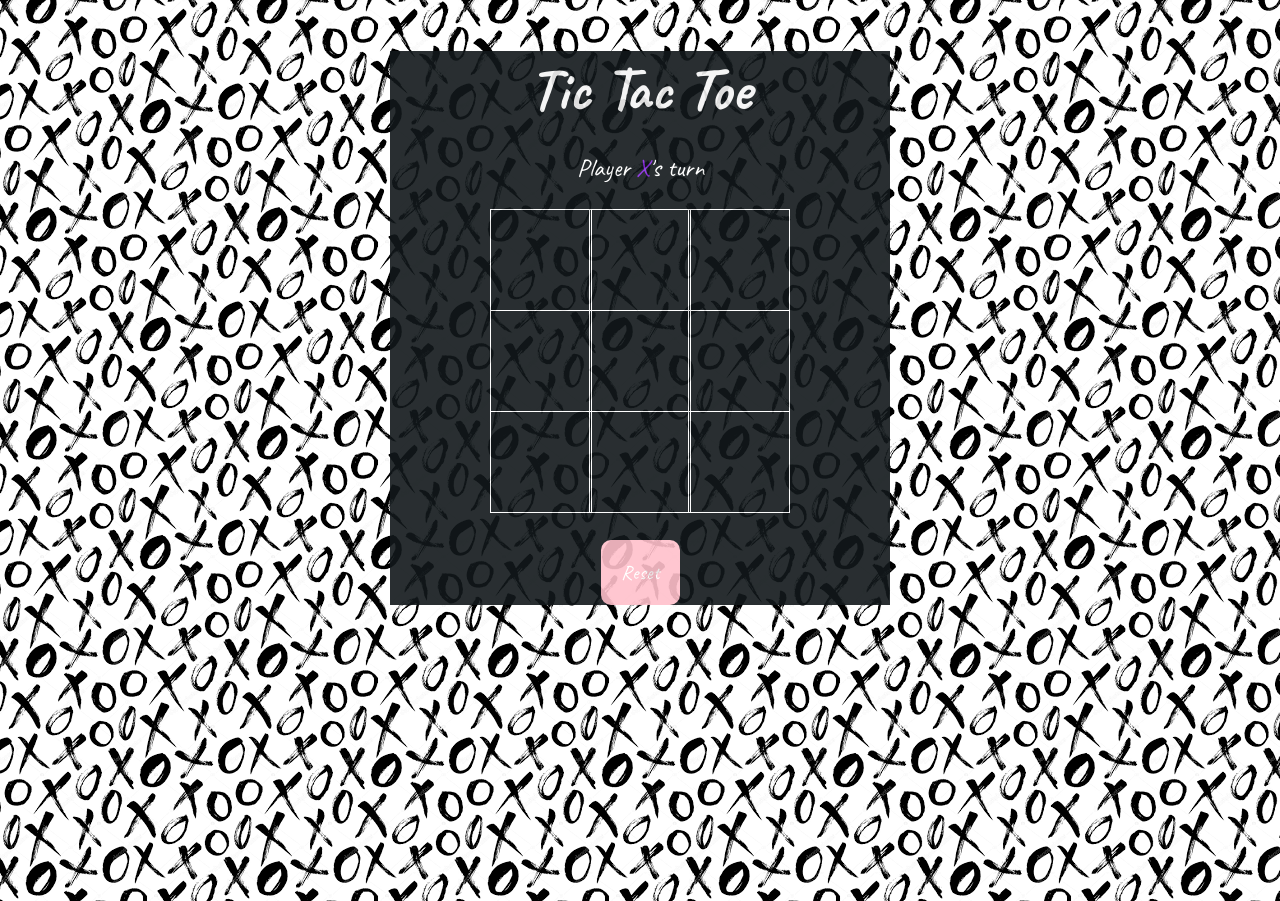
<file: index.html>
<!DOCTYPE html>
<html lang="en">
<head>
    <meta charset="UTF-8">
    <meta http-equiv="X-UA-Compatible" content="IE=edge">
    <meta name="viewport" content="width=device-width, initial-scale=1.0">
    <link rel="stylesheet" type="text/css" href="styles.css">
    <link rel="preconnect" href="https://fonts.googleapis.com">
    <link rel="preconnect" href="https://fonts.gstatic.com" crossorigin>
    <link href="https://fonts.googleapis.com/css2?family=Caveat&family=Roboto+Slab:wght@100&display=swap" rel="stylesheet">
    <title>Tic-Tac-Toe</title>
</head>
<body>
   
    <main class="background">
        <div  id="platform">
            <section class="title">
                <h1>Tic Tac Toe</h1>
            </section>
            <section class="display">
                Player <span id="playerLetter" class="display-player playerX">X</span>'s turn
            </section>
            <section class="container">
                <div class="tile"></div>
                <div class="tile"></div>
                <div class="tile"></div>
                <div class="tile"></div>
                <div class="tile"></div>
                <div class="tile"></div>
                <div class="tile"></div>
                <div class="tile"></div>
                <div class="tile"></div>
            
            </section>
        <section class="display announcer"></section>
        <section class="controls">
            <button id="reset">Reset</button>
            
        </section>
       </div>
    </main>
   <script src="./index.js"></script>
</body>
</html>
</file>
<file: styles.css>
*
  {
    padding: 0;
    margin: 0;
    /* font-family: 'Itim', cursive; */
    font-family: 'Caveat', cursive;
    
 }

  .background {
    background-color: #12181B;
    height: 100vh;
    padding-top: 1px;
    background-image: url('./TicTacToe.png');
   
    
 }

 .title {
    color: whitesmoke;
    text-align: center;
    font-size: 40px;
    margin-top: 10%;
    
    

    
    

 }

 .display {
    color: white;
    font-size: 25px;
    text-align: center;
    margin-top: 1em;
    margin-bottom: 1em;
 }

 .hide {
    display: none;
 }

 .container {
    margin: 0 auto;
    display: grid;
    grid-template-columns: 33% 33% 33%;
    grid-template-rows: 33% 33% 33%;
    max-width: 300px;
 }

 .tile {
    border: 1px solid white;
    min-width: 100px;
    min-height: 100px;
    display: flex;
    justify-content: center;
    align-items: center;
    font-size: 50px;
    cursor: pointer;
 }

 .playerX {
    color:blueviolet;
 }

 .playerO {
    color:bisque;
 }

 .controls {
    display:flex;
    flex-direction: row;
    justify-content: center;
    align-items: center;
    margin-top: 1em;
 }

 #reset {
    background-color: pink;
    color: white;
    padding: 20px;
    border-radius: 10px;
    border: none;
    font-size: 20px;
    margin-left: em;
    cursor: pointer;
    
   
 }
 
 #platform {
   background-color: #12181B;
   margin: auto;
   width: 500px;
   opacity: .90;
 }
</file>
